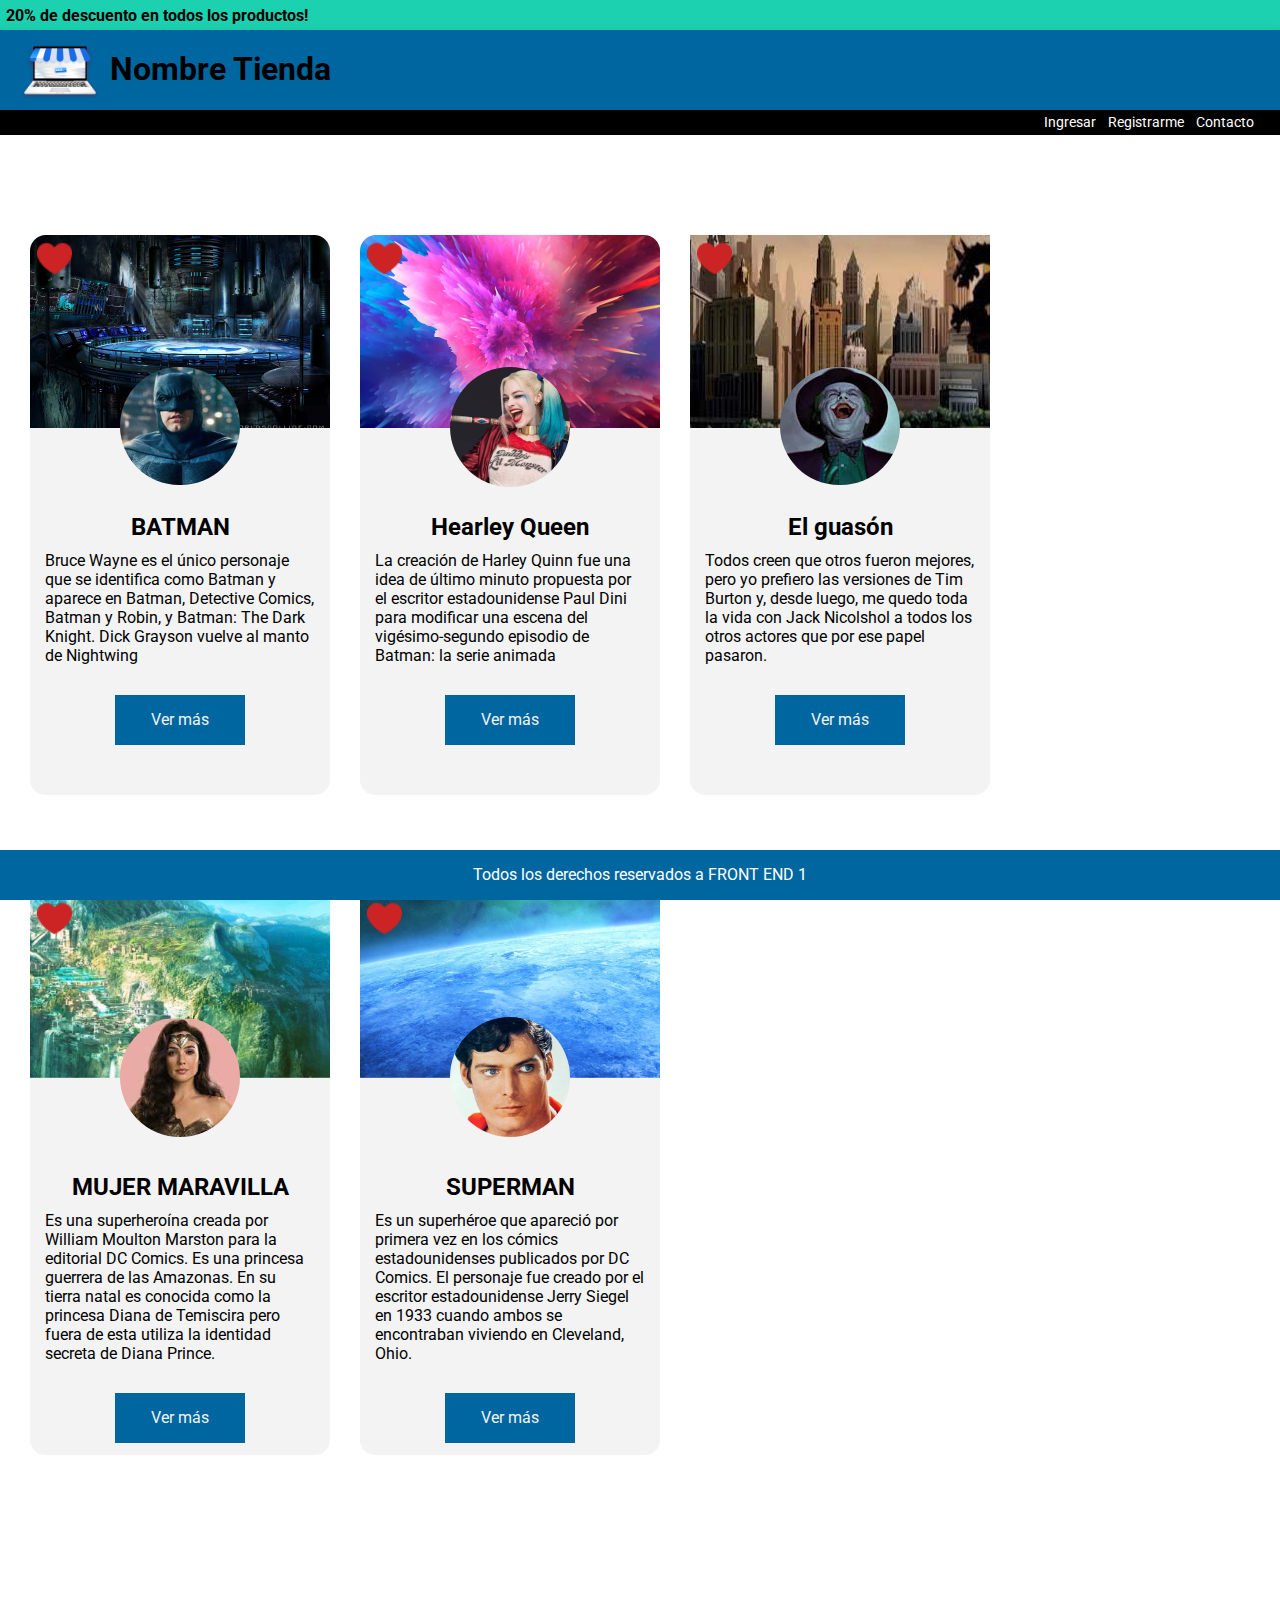
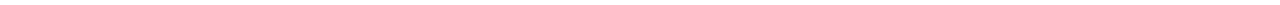
<file: index.html>
<!DOCTYPE html>
<html lang="en">

<head>
	<meta charset="UTF-8" />
	<meta http-equiv="X-UA-Compatible" content="IE=edge" />
	<meta name="viewport" content="width=device-width, initial-scale=1.0" />
	<link href="css/style.css" rel="stylesheet" />
	<title>Héroes - clase 10</title>

	<link rel="preconnect" href="https://fonts.gstatic.com">
	<link href="https://fonts.googleapis.com/css2?family=Roboto:wght@100&display=swap" rel="stylesheet">
</head>

<body>
	<header>
		<div class="header1">
			<span class="header1-span">20% de descuento en todos los productos!</span>
		</div>
		<div class="header2">
			<div class="logo-header"><img src="img/logo-tienda.png" alt="corazon-me-gusta" class="corazon"/></div>
			<h1>Nombre Tienda</h1>
		</div>
		<div class="header3">
			<ul><li><a href="contacto.html">Contacto</a></li>
				<li><a href="registrarme.html">Registrarme</a></li>
				<li><a href="ingresar.html">Ingresar</a></li>
			</ul>
		</div>
	</header>

	<div class="contenedor-body">
		<div class="contenedor-personajes">
			<div class="personaje">
				<div class="fondo">
					<img src="img/Vector.png" alt="corazon-me-gusta" class="corazon"/>
					<img src="img/fondoBatman.png" alt="fondo-ciudadGotica1" />
					<div class="imagen-personaje">
						<img src="img/batman.png" alt="plano-batman" />
					</div>
				</div>

				<div class="personaje-texto">
					<h2>BATMAN</h2>
					<p>
						Bruce Wayne es el único personaje que se identifica como Batman y
						aparece en Batman, Detective Comics, Batman y Robin, y Batman: The
						Dark Knight. Dick Grayson vuelve al manto de Nightwing
					</p>
					<div class="botonVerMas"><a href="#">Ver más</a></div>
				</div>
			</div>
		</div>

		<div class="contenedor-personajes">
			<div class="personaje">
				<div class="fondo">
					<img src="img/Vector.png" alt="corazon-me-gusta" class="corazon"/>
					<img src="img/fondoHarley.png" alt="fondo-harley" />
					<div class="imagen-personaje">
						<img src="img/harley.png" alt="plano-harley" />
					</div>
				</div>

				<div class="personaje-texto">
					<h2>Hearley Queen</h2>
					<p>
						La creación de Harley Quinn fue una idea de último minuto propuesta
						por el escritor estadounidense Paul Dini para modificar una escena del
						vigésimo-segundo episodio de Batman: la serie animada
					</p>
					<div class="botonVerMas"><a href="#">Ver más</a></div>
				</div>
			</div>
		</div>

		<div class="contenedor-personajes">
			<div class="personaje">
				<div class="fondo">
					<img src="img/Vector.png" alt="corazon-me-gusta" class="corazon"/>
					<img src="img/fondoGuason.jpg" alt="fondo-ciudadGotica2" class="guason" />
					<div class="imagen-personaje">
						<img src="img/guason.jpg" alt="plano-guason" />
					</div>
				</div>

				<div class="personaje-texto">
					<h2>El guasón</h2>
					<p>Todos creen que otros fueron mejores, pero yo prefiero las versiones de Tim Burton y,
						desde luego, me quedo toda la vida con Jack Nicolshol a todos los otros actores que
						por ese papel pasaron.
					</p>
					<div class="botonVerMas"><a href="#">Ver más</a></div>
				</div>
			</div>
		</div>
		<div class="contenedor-personajes">
			<div class="personaje card-larga">
				<div class="fondo">
					<img src="img/Vector.png" alt="corazon-me-gusta" class="corazon"/>
					<img src="img/fondo-m.png" alt="fondo-mmaravilla" />
					<div class="imagen-personaje">
						<img src="img/mmaravilla.png" alt="plano-mmaravilla" />
					</div>
				</div>

				<div class="personaje-texto">
					<h2>MUJER MARAVILLA</h2>
					<p>Es una superheroína creada por William Moulton Marston para la editorial DC Comics.
						Es una princesa guerrera de las Amazonas. En su tierra natal es conocida como la princesa Diana de Temiscira
						pero fuera de esta utiliza la identidad secreta de Diana Prince.
					</p>
					<div class="botonVerMas"><a href="#">Ver más</a></div>
				</div>
			</div>
		</div>
		<div class="contenedor-personajes">
			<div class="personaje card-larga bs">
				<div class="fondo">
					<img src="img/Vector.png" alt="corazon-me-gusta" class="corazon"/>
					<img src="img/fondo-s.png" alt="fondo-planeta-superman" />
					<div class="imagen-personaje">
						<img src="img/superman.png" alt="plano-superman" />
					</div>
				</div>

				<div class="personaje-texto">
					<h2>SUPERMAN</h2>
					<p>Es un superhéroe que apareció por primera vez en los cómics estadounidenses publicados por DC
						Comics. ​
						El personaje fue creado por el escritor estadounidense Jerry Siegel
						en 1933 cuando ambos se encontraban viviendo en Cleveland, Ohio.
					</p>
					<div class="botonVerMas"><a href="#">Ver más</a></div>
				</div>
			</div>
		</div>


	</div>

	<div class="footer"><span>Todos los derechos reservados a FRONT END 1</span></div>

</body>

</html>
</file>
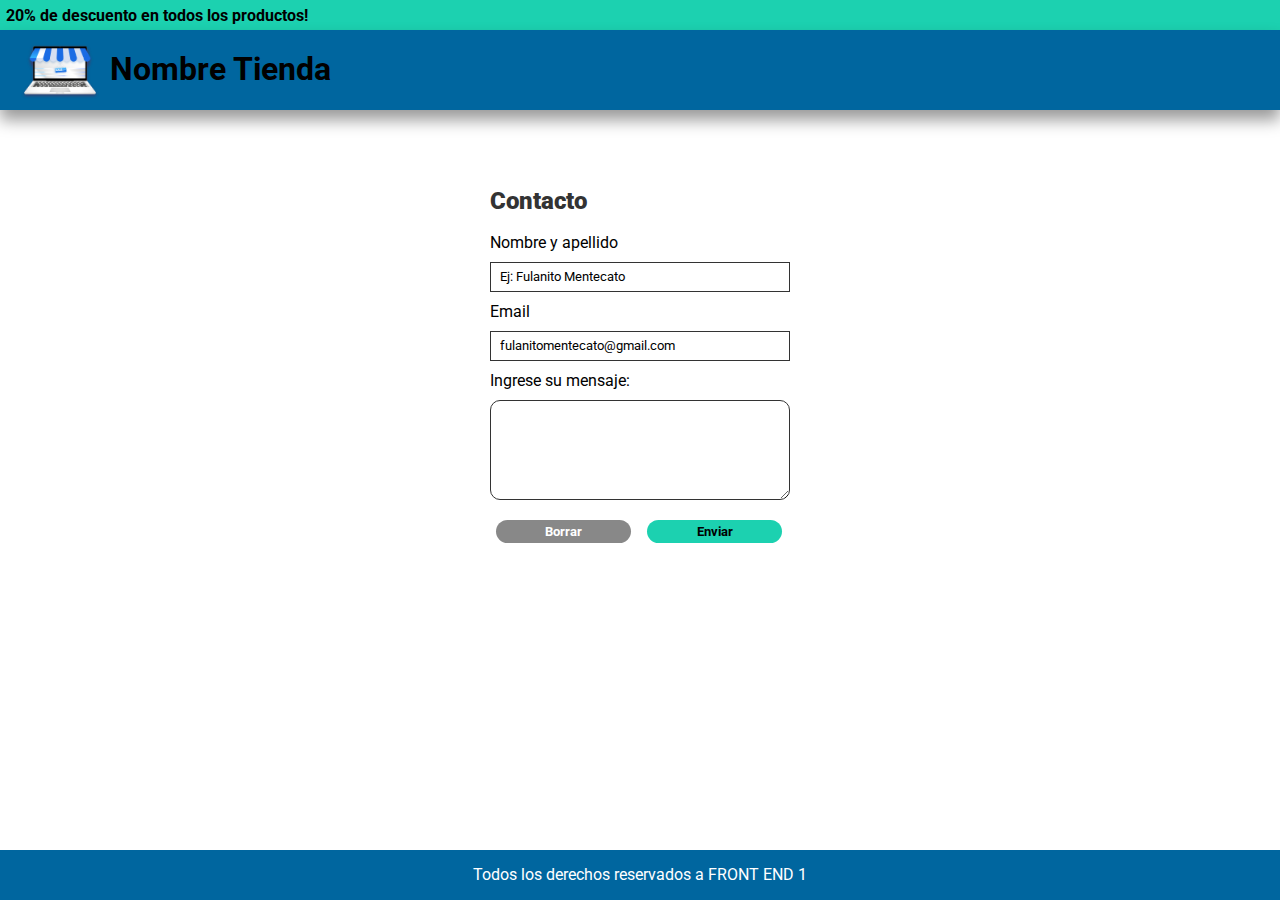
<file: contacto.html>
<!DOCTYPE html>
<html lang="en">

<head>
	<meta charset="UTF-8" />
	<meta http-equiv="X-UA-Compatible" content="IE=edge" />
	<meta name="viewport" content="width=device-width, initial-scale=1.0" />
	<link href="css/style.css" rel="stylesheet" />
	<title>Héroes - clase 16</title>

	<link rel="preconnect" href="https://fonts.gstatic.com">
	<link href="https://fonts.googleapis.com/css2?family=Roboto:wght@100&display=swap" rel="stylesheet">
	<link rel="preconnect" href="https://fonts.googleapis.com">
	<link href="https://fonts.googleapis.com/css2?family=Karla:wght@200&display=swap" rel="stylesheet">
</head>

<body>
	<header>
		<div class="header1">
			<span class="header1-span">20% de descuento en todos los productos!</span>
		</div>
		<div class="header2">
			<div class="logo-header"><img src="img/logo-tienda.png" alt="corazon-me-gusta" class="corazon"/></div>
			<h1>Nombre Tienda</h1>
		</div>
	</header>

	<div class="contenedor-body">
		
		<div class="contenedor-formulario-contacto">

			<h2>Contacto</h2>
			
			<form action="resultado.html" method="POST">
			<label required for="name">Nombre y apellido</label><br />
			<input id="name" class="input" name="name" type="text" value="Ej: Fulanito Mentecato" size="30" /><br />
			<label required for="email">Email</label><br />
			<input id="email" class="input" name="email" type="email" value="fulanitomentecato@gmail.com" size="40" /><br />
			<label required for="texto">Ingrese su mensaje: </label><br />
			<textarea  name="texto" minlength="10" maxlength="250" size="250" ></textarea><br />

			<button type="reset">Borrar</button>
			<button type="submit">Enviar</button>
			</form>


		</div>
	</div>

	<div class="footer"><span>Todos los derechos reservados a FRONT END 1</span></div>

</body>

</html>
</file>
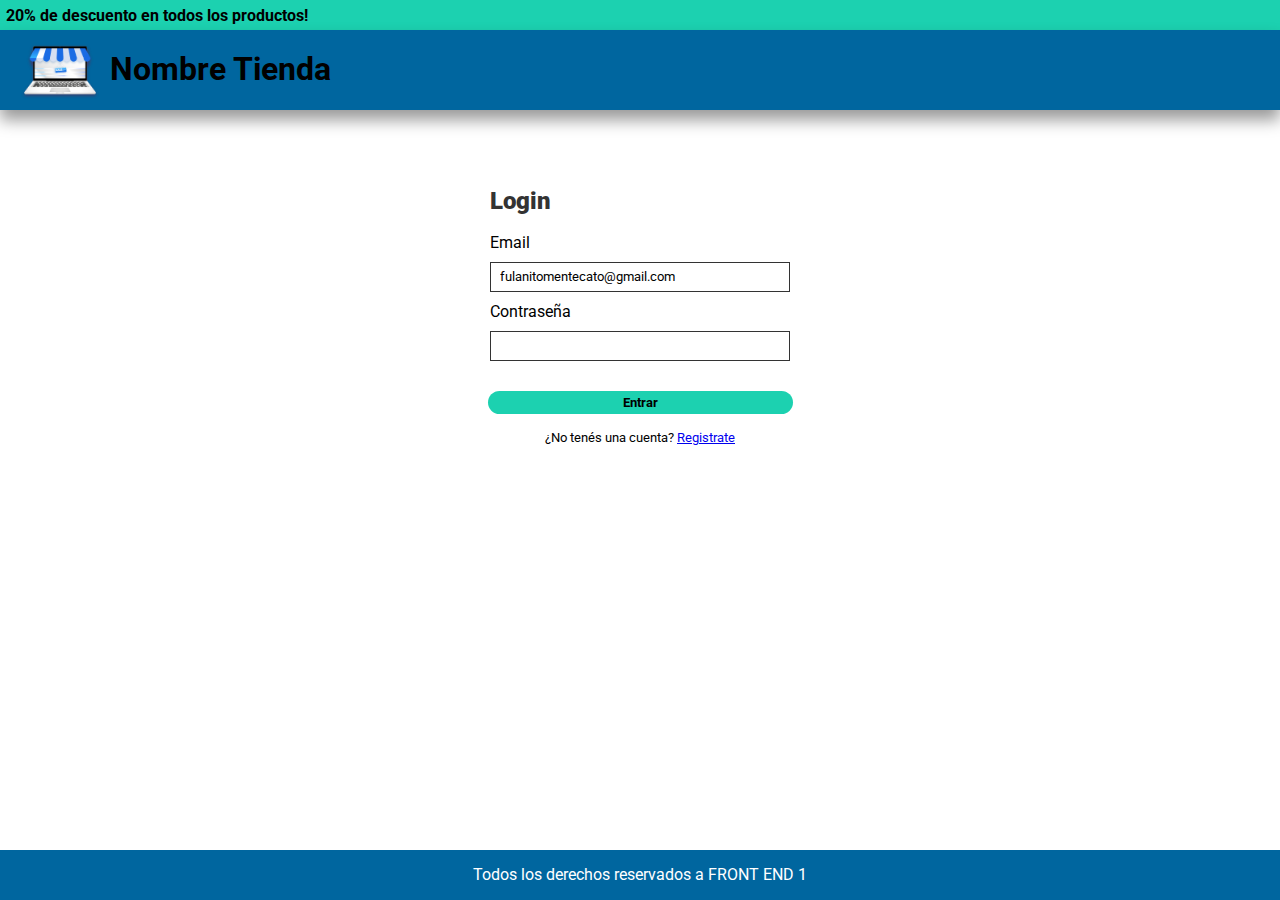
<file: ingresar.html>
<!DOCTYPE html>
<html lang="en">

<head>
	<meta charset="UTF-8" />
	<meta http-equiv="X-UA-Compatible" content="IE=edge" />
	<meta name="viewport" content="width=device-width, initial-scale=1.0" />
	<link href="css/style.css" rel="stylesheet" />
	<title>Héroes - clase 16</title>

	<link rel="preconnect" href="https://fonts.gstatic.com">
	<link href="https://fonts.googleapis.com/css2?family=Roboto:wght@100&display=swap" rel="stylesheet">
	<link rel="preconnect" href="https://fonts.googleapis.com">
	<link href="https://fonts.googleapis.com/css2?family=Karla:wght@200&display=swap" rel="stylesheet">
</head>

<body>
	<header>
		<div class="header1">
			<span class="header1-span">20% de descuento en todos los productos!</span>
		</div>
		<div class="header2">
			<div class="logo-header"><img src="img/logo-tienda.png" alt="corazon-me-gusta" class="corazon" /></div>
			<h1>Nombre Tienda</h1>
		</div>
	</header>

	<div class="contenedor-body">

		<div class="contenedor-formulario-contacto">

			<h2>Login</h2>
			<form action="resultado.html" method="POST">
				<label required for="email">Email</label><br />
				<input id="email" class="input" name="email" type="email" value="fulanitomentecato@gmail.com"
					size="40" /><br />
				<label required for="pass">Contraseña</label><br />
				<input id="pass" class="input" name="pass" type="password" value="" size="20" /><br />

				<button class="entrar-boton" type="submit">Entrar</button>
			</form>
			<p class="cuenta">¿No tenés una cuenta? <a href="registrarme.html">Registrate</a></p>



		</div>
	</div>

	<div class="footer"><span>Todos los derechos reservados a FRONT END 1</span></div>

</body>

</html>
</file>
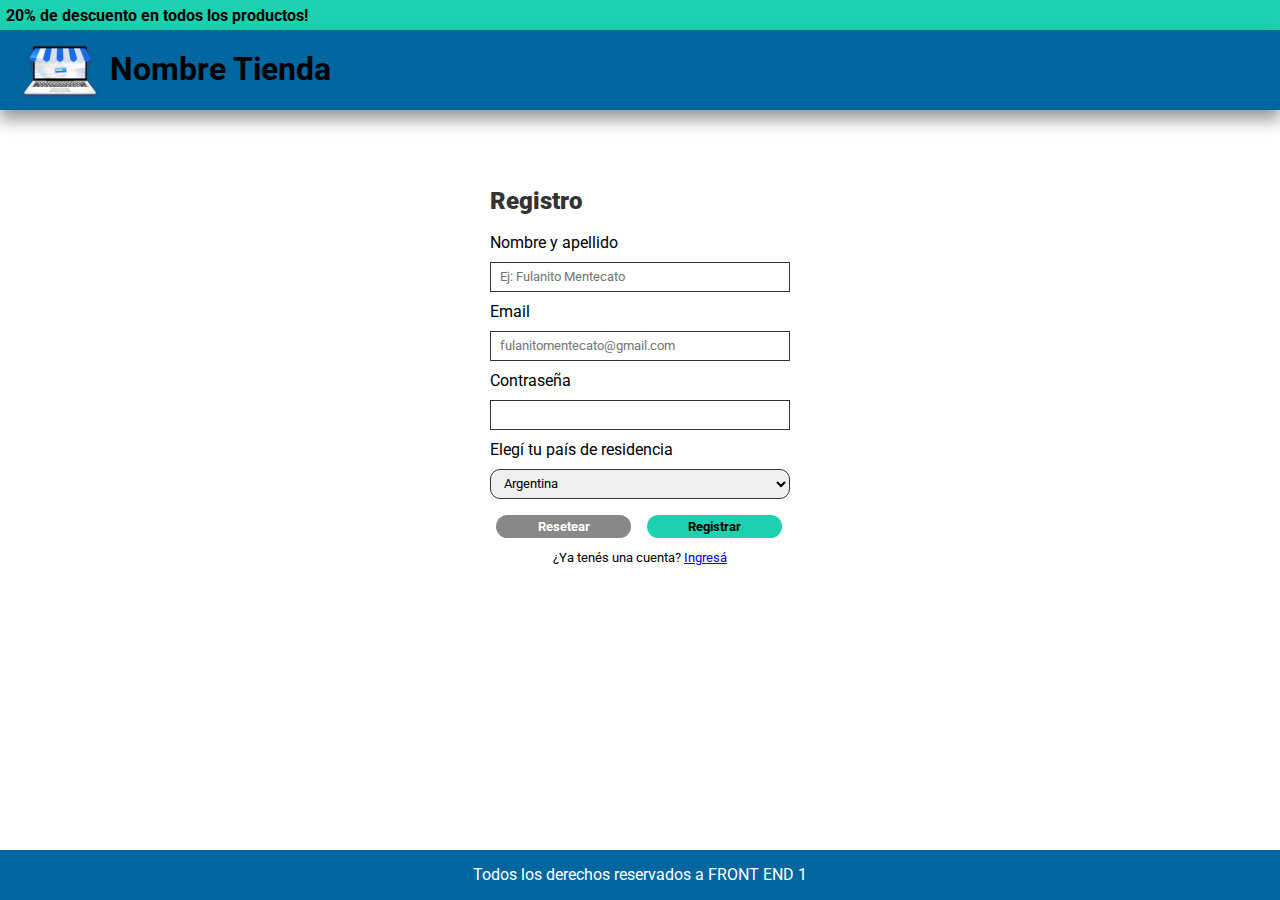
<file: registrarme.html>
<!DOCTYPE html>
<html lang="en">

<head>
	<meta charset="UTF-8" />
	<meta http-equiv="X-UA-Compatible" content="IE=edge" />
	<meta name="viewport" content="width=device-width, initial-scale=1.0" />
	<link href="css/style.css" rel="stylesheet" />
	<title>Héroes - clase 16</title>

	<link rel="preconnect" href="https://fonts.gstatic.com">
	<link href="https://fonts.googleapis.com/css2?family=Roboto:wght@100&display=swap" rel="stylesheet">
	<link rel="preconnect" href="https://fonts.googleapis.com">
	<link href="https://fonts.googleapis.com/css2?family=Karla:wght@200&display=swap" rel="stylesheet">
</head>

<body>
	<header>
		<div class="header1">
			<span class="header1-span">20% de descuento en todos los productos!</span>
		</div>
		<div class="header2">
			<div class="logo-header"><img src="img/logo-tienda.png" alt="corazon-me-gusta" class="corazon"/></div>
			<h1>Nombre Tienda</h1>
		</div>
	</header>

	<div class="contenedor-body">
		
		<div class="contenedor-formulario-contacto">

			<h2>Registro</h2>
			<form action="resultado.html" method="POST">
			<label required for="nombre">Nombre y apellido</label><br />
			<input id="nombre" class="input" name="nombre" type="text" placeholder="Ej: Fulanito Mentecato" size="30" /><br />
			<label required for="email">Email</label><br />
			<input id="email" class="input" name="email" type="email" placeholder="fulanitomentecato@gmail.com" size="40" /><br />
			<label required for="pass">Contraseña</label><br />
			<input id="pass" class="input" name="pass" type="password" placeholder="" size="20" /><br />

			<label>Elegí tu país de residencia</label><br />
        
			<select name="pais" id="selector-pais">
			  <option value="1">Argentina</option>
			  <option value="2">Brasil</option>
			  <option value="3">Chile</option>
			  <option value="4">Colombia</option>
			  <option value="5">Uruguay</option>
			</select>
	

			<button type="reset">Resetear</button>
			<button type="submit" value="ENVIAR">Registrar</button>
			</form>
			<p class="cuenta">¿Ya tenés una cuenta? <a href="ingresar.html">Ingresá</a></p>



		</div>
	</div>

	<div class="footer"><span>Todos los derechos reservados a FRONT END 1</span></div>

</body>

</html>
</file>
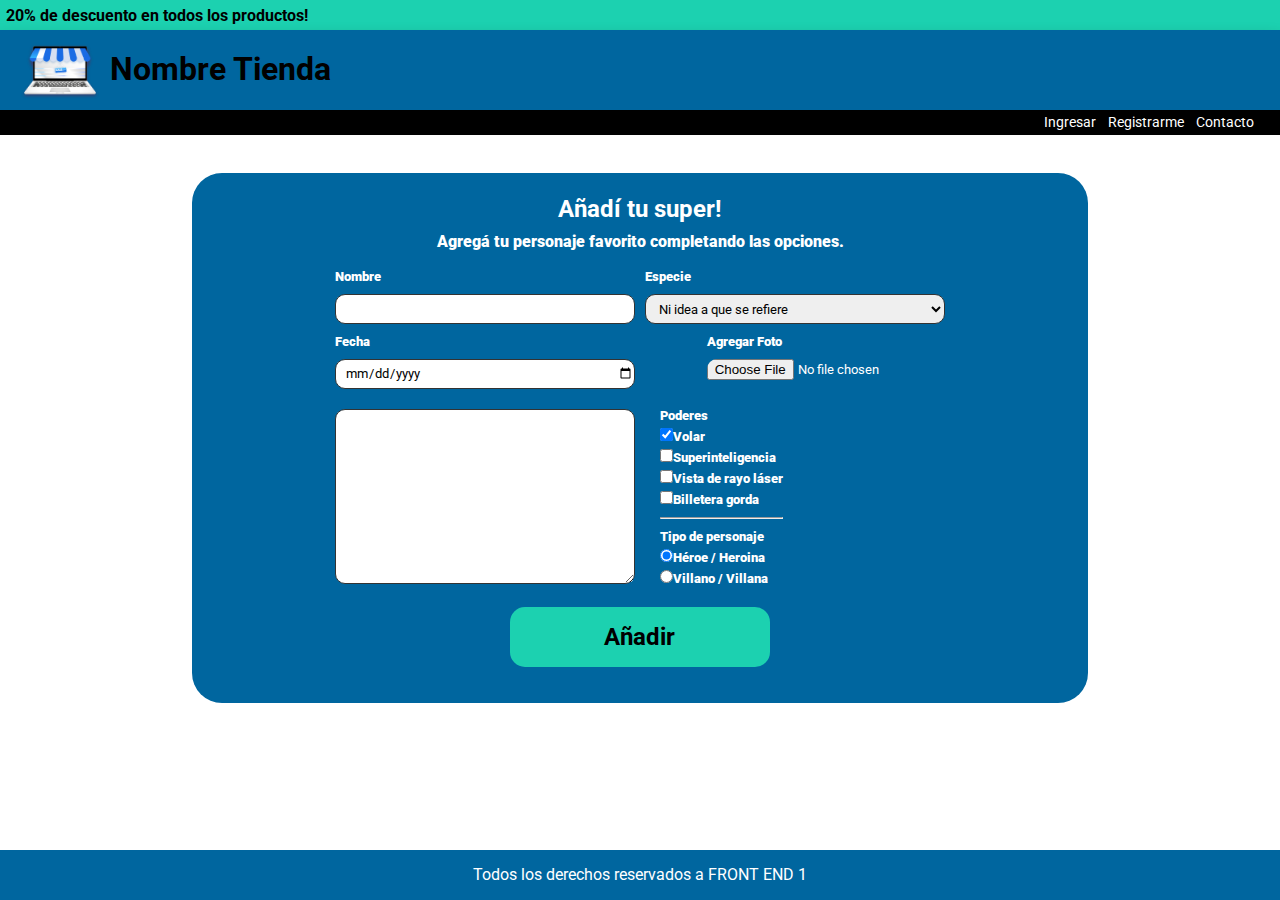
<file: super.html>
<!DOCTYPE html>
<html lang="en">

<head>
	<meta charset="UTF-8" />
	<meta http-equiv="X-UA-Compatible" content="IE=edge" />
	<meta name="viewport" content="width=device-width, initial-scale=1.0" />
	<link href="css/style.css" rel="stylesheet" />
	<title>Héroes - clase 10</title>

	<link rel="preconnect" href="https://fonts.gstatic.com">
	<link href="https://fonts.googleapis.com/css2?family=Roboto:wght@100&display=swap" rel="stylesheet">
</head>

<body>
	<header>
		<div class="header1">
			<span class="header1-span">20% de descuento en todos los productos!</span>
		</div>
		<div class="header2">
			<div class="logo-header"><img src="img/logo-tienda.png" alt="corazon-me-gusta" class="corazon" /></div>
			<h1>Nombre Tienda</h1>
		</div>
		<div class="header3">
			<ul>
				<li><a href="contacto.html">Contacto</a></li>
				<li><a href="registrarme.html">Registrarme</a></li>
				<li><a href="ingresar.html">Ingresar</a></li>
			</ul>
		</div>
	</header>

	<div class="contenedor-body">

		<div class="contenedor-super">

			<h2>Añadí tu super!</h2>
			<p>Agregá tu personaje favorito completando las opciones.</p>

			<div class="contenedor-form">
				<form action="resultado.html" method="POST">
					<div class="cajita-super">
						<label required for="name">Nombre</label><br />
						<input id="name" class="input" name="name" type="text" value="" size="30" />
					</div>
					<div class="cajita-super">
						<label>Especie</label> <br />
						<select name="especie" id="selector-especie">
							<option value="1">Ni idea a que se refiere</option>
							<option value="2">Ni idea a que se refiere</option>
							<option value="3">Ni idea a que se refiere</option>
							<option value="4">Ni idea a que se refiere</option>
							<option value="5">Ni idea a que se refiere</option>
						</select> <br />
					</div>

					<div class="cajita-super">
						<label required for="fecha">Fecha</label><br />
						<input id="fecha" class="input" name="fecha" type="date" value="01-07-2021" />
					</div>
					<div class="cajita-super">
						<label required for="avatar">Agregar Foto</label><br />
						<input type="file" name="avatar" accept=".jpg, .png" /><br />
					</div>

					<div class="cajita-super">
						<textarea name="poderes" minlength="10" maxlength="400" size="450"></textarea>
					</div>
					<div class="poderes-checks">
						<label for="poderes">Poderes</label><br />

						<input type="checkbox" name="poderes" value="volar" checked>Volar</option><br />
						<input type="checkbox" name="poderes" value="superinteligencia">Superinteligencia</option><br />
						<input type="checkbox" name="poderes" value="vista-rayo-laser">Vista de rayo láser</option>
						<br />
						<input type="checkbox" name="poderes" value="billetera-gorda">Billetera gorda</option><br />

						<hr>
						<label for="tipo-de-personaje">Tipo de personaje</label><br />

						<input type="radio" name="tipo-de-personaje" value="heroe-ina" checked>Héroe / Heroina<br />
						<input type="radio" name="tipo-de-personaje" value="villano-ana">Villano / Villana<br />

					</div>

					<div class="boton-anadir">
						<button type="submit">Añadir</button>
					</div>
				</form>
			</div>


		</div>

	</div>

	<div class="footer"><span>Todos los derechos reservados a FRONT END 1</span></div>

</body>

</html>
</file>
<file: css/style.css>
*{
    box-sizing: border-box;
	margin:0;
	padding:0;
	font-family: 'Roboto', sans-serif;
}

.header1 {
	height: 30px;
	background-color: rgba(28, 209, 176, 1);
	padding: 6px ;
	font-weight: bold;
}

.logo-header {
	width: 80px;
	float: left;
	margin-right: 10px;
}

.logo-header img {
	margin-top: -10px;
	width: 80px;
}

.header2 {
	background-color: rgba(0, 102, 159, 1);
	height: 80px;
	padding: 20px;
	font-weight: bold;
	box-shadow: 0px 10px 15px 0 rgba(0, 0, 0, 0.4);
}

.header3 {
	background-color: black;
	color: white;
	font-size: 0.9rem;
	height: 25px;
	padding-right: 20px;
}

.header3 ul li, .header3 ul li a{
	float: right;
	text-decoration: none;
	display: block;
	margin: 2px 3px;
	color: white;
}

.header3 ul li, .header3 ul li a:hover{
	color: gray;
}

.personaje {
	background-color: rgba(243, 243, 243, 1);
	height: 560px;
	width: 300px;
	margin: 100px 0px 0px 30px;
	border-radius: 15px;
	float: left;
}

.fondo {
	height: 193px;
	width: 300px;
}

.fondo .corazon {
	width: 35px;
	margin: 7px;
	position: absolute;	
}

.corazon:hover {
	width: 45px;
}

.fondo img {
	width: 300px;

}

.imagen-personaje {
	width: 120px;
	height: 118px;
	margin: 0 auto;
	position: relative;
	top: -65px;
}

.imagen-personaje img {
	border-radius: 60px;
	width: 120px;
}


.personaje-texto {
	margin: 85px 15px 15px 15px;
	text-align: center;
}

.personaje-texto p {
	text-align: left;
	font-size: 16px;
	margin-top: 10px;
}

.botonVerMas {
	width: 130px;
	height: 50px;
	background-color: rgba(0, 102, 159, 1);
	margin: 30px auto;
	padding-top: 15px;	
}

.botonVerMas:hover, .botonVerMas a:hover {
	background-color: rgba(0, 102, 189, 1);
	font-weight: bold;
	color: slategray;
}

.botonVerMas a {
	color: rgba(243, 243, 243, 1);
	text-decoration: none;
}

.footer {
	background-color: rgba(0, 102, 159, 1);
	height: 50px;
	color: white;
	padding: 15px;
	width: 100%;
	position: fixed;
	bottom: 0;
	text-align: center;
}

.guason {
	height: 193px;
}

.bs {margin-bottom: 150px;}

/*  

@media (min-width:768px) and (min-width:768px){
	<!—- Aquí van todos los estilos CSS -->
} 

max:599px;
small-tablet-portrait: min:600px - max:799px;
small-tablet-landscape: min:800px - max:767px;
tablet-portrait: min:768px - max:1023px;
tablet-landscape: min:1024px;

*/

@media (max-width:320px){
	.personaje {
		background-color: navy;
		height: 560px;
		width: 300px;
		margin: 100px 0px 0px 30px;
		border-radius: 55px;
		float: left;
	}
  }

@media (max-width:479px){
	.botonVerMas {
		position: relative;
		bottom: 15px;
	}
}

@media (max-width:767px){
	.personaje-texto {
		text-transform: capitalize;
	}

	.personaje {
		width: 200px;
		height: 550px;
		border-radius: 15px;
	}

	.card-larga {
		height: 700px;
	}

	.fondo img {
		width: 200px;
	}

.imagen-personaje img{
	width: 120px;
	position:relative;
	left: -50px;
	}

	.personaje-texto {
		margin-top: 0;
	}

	.guason {
		height: 130px;
	}

}

@media (max-width:1023px){

}

@media (orientation: landscape) and (min-width:767px) {

}

.contenedor-body {
	width: 100%;
	height: auto;
}

.contenedor-formulario-contacto {
	height: auto;
	width: 300px;
	margin: 6% auto;
	font-family: 'Karla', 'inter', 'verdana', sans-serif;
}

.contenedor-formulario-contacto h2 {
	margin-bottom: 6%;
	font-weight: 900;
	color: rgba(51, 51, 51, 1);
}

input[type=text], input[type=email], textarea, input[type=password], select, input[type=date] {
	margin: 10px 0;
	width: 300px;
	height: 30px;
	border: 1px solid rgba(51, 51, 51, 1);
	padding-left: 3%;
}

input[type=file] {
	margin: 10px 0;
	height: 30px;
}

textarea {
	padding-top: 2%;
}

input[type=text]:focus, input[type=email]:focus, textarea:focus, input[type=password]:focus, select:focus, input[type=date]:focus {
	background-color: rgba(240, 100, 100, 0.2);
}

select[option] {
	font-size: 0.8rem;
}

textarea {
	height: 100px;
}

button[type=submit], button[type=reset] {
	width: 135px;
	margin: 6px;
	font-weight: bold;
	border: none;
	font-size: 0.8rem;
	padding: 4px 0;
}

button[type=reset]:hover {
	font-weight: bold;
	background-color: rgba(28, 209, 206, 1);
}

button[type=submit]:hover {
	background-color: rgba(128, 209, 206, 1);
} 

button[type=reset] {
	background-color: rgba(136, 136, 136, 1);
	color: white;
	border-radius: 15px;
	font-weight: bold;
}

button[type=submit] {
	background-color: rgba(28, 209, 176, 1);
	color: black;
	border-radius: 15px;
}

#selector-pais * {
	font-size: 0.5rem;
}

.cuenta {
	margin-top: 2%;
	text-align: center;
	font-size: 0.8rem;
}

.cuenta a:hover{
	color: royalblue;
}

.entrar-boton {
	width: 305px !important;
	margin: 20px 0 10px -2px !important;
}

.entrar-boton:hover {
	background-color: rgba(188, 209, 106, 0.5) !important;
}

.contenedor-super {
	width: 70%;
	height: 530px;
	background-color: rgba(0, 102, 159, 1);
	border-radius: 30px;
	margin: 3% auto 10% auto;
	padding-top: 1%;
	color: white;
	font-weight: 900;
	
}

.contenedor-super h2, .contenedor-super p {
	text-align: center;
	margin-top: 1%;
}

.cajita-super{
	width: auto;
}

.contenedor-form {
	width: 68%;
	height: auto;
	padding: 2% 0;
	margin: 0 auto;
	font-size: 0.8rem;
}

.contenedor-form input[type=text], .contenedor-form input[type=date], .contenedor-form input[type=file], select, textarea {
	border-radius: 10px;
}

.contenedor-form input[type=text]:focus, .contenedor-form input[type=date]:focus, .contenedor-form input[type=file]:focus, select:focus, textarea:focus {
	background-color: rgba(100, 0, 0, 0.2);
}

.contenedor-form textarea {
	height: 175px;
}

.contenedor-form .cajita-super:nth-child(odd) {
	float: left;
}

.contenedor-form .cajita-super:nth-child(even) {
	float: right;
}

hr {
	margin: 10px 0;
}
.poderes-checks {
	width: auto;
	height: auto;
	float: left;
	padding: 1.5% 0 0 4%;
}
.poderes-checks input[type=checkbox], .poderes-checks input[type=radio] {
	margin-top: 5px;
}

.boton-anadir {
	display: block;
	float: left;
	width: 100% ;
	height: 60px;
	margin-top: 10px;
}

.boton-anadir button[type=submit]{
	display: block;
	width: 260px;
	height: 60px;
	font-size: 1.5rem;
	font-weight: bold;
	margin: 0 auto;
}
</file>
